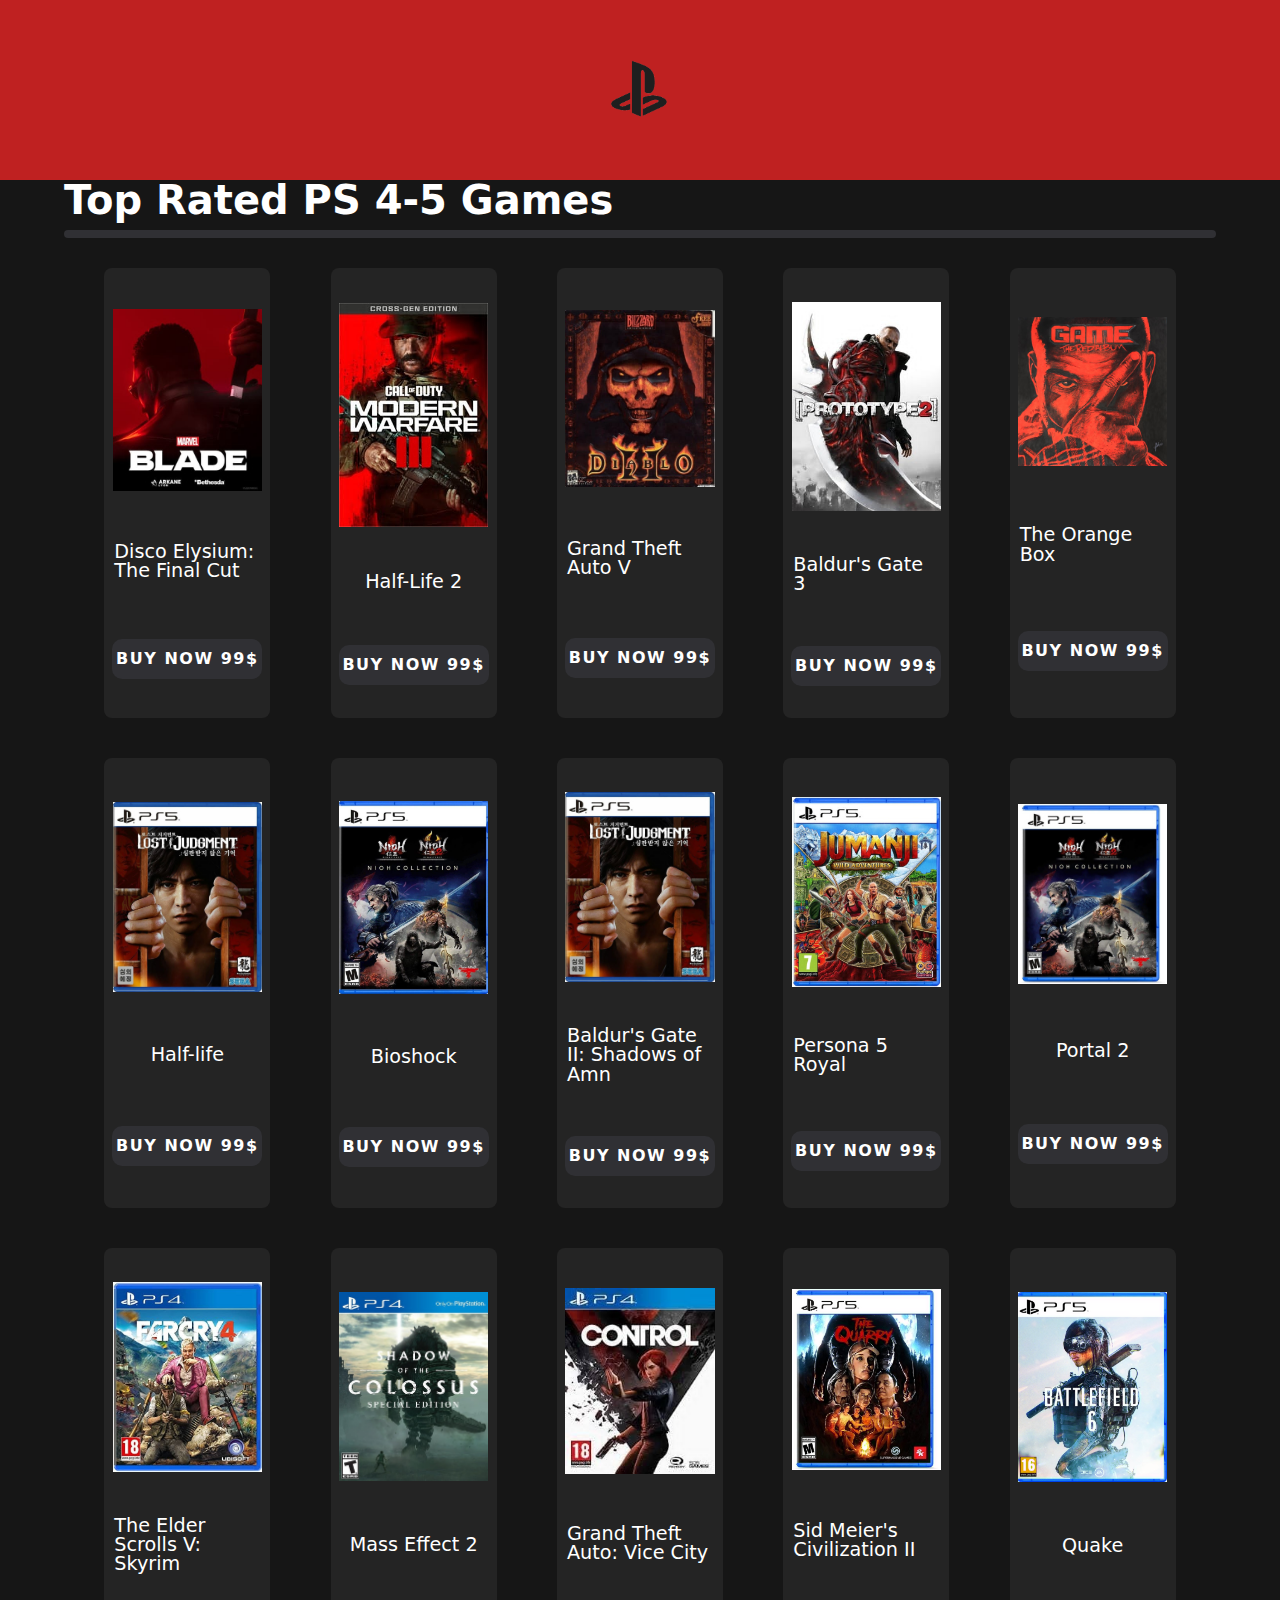
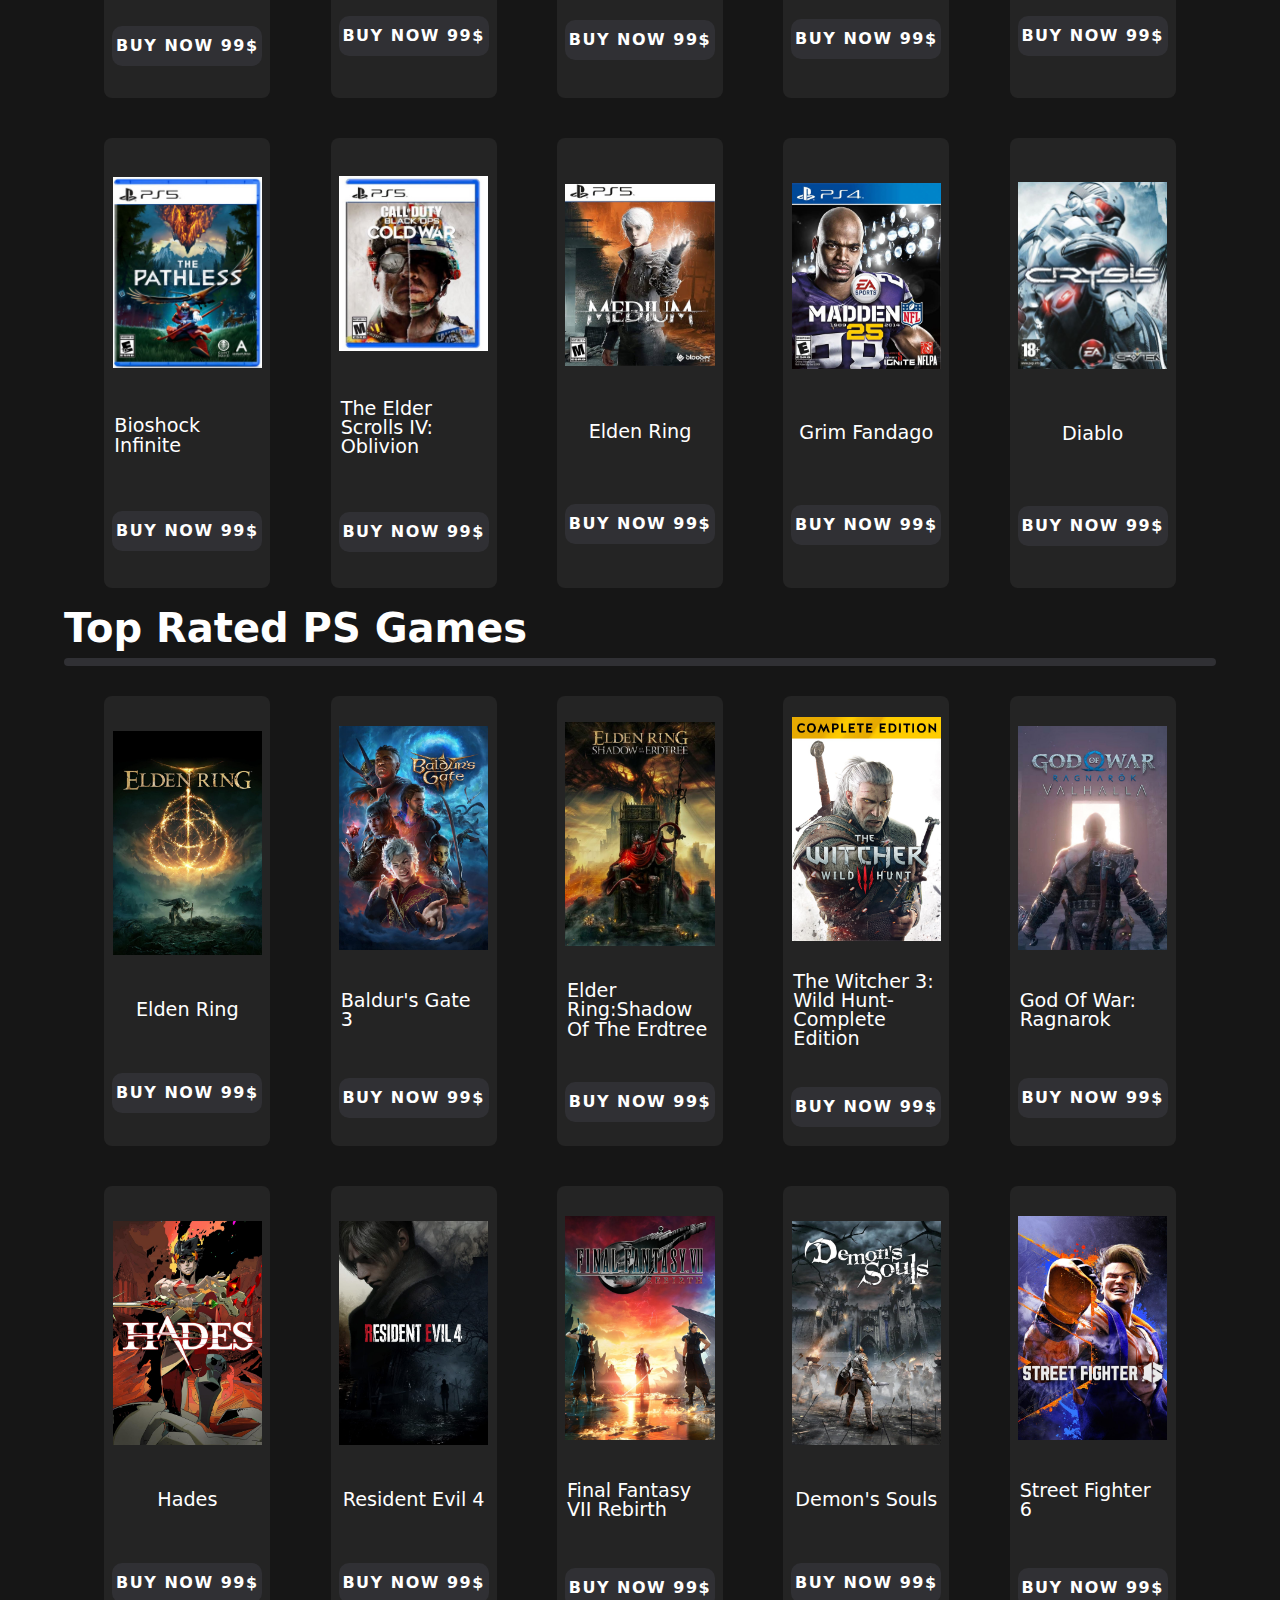
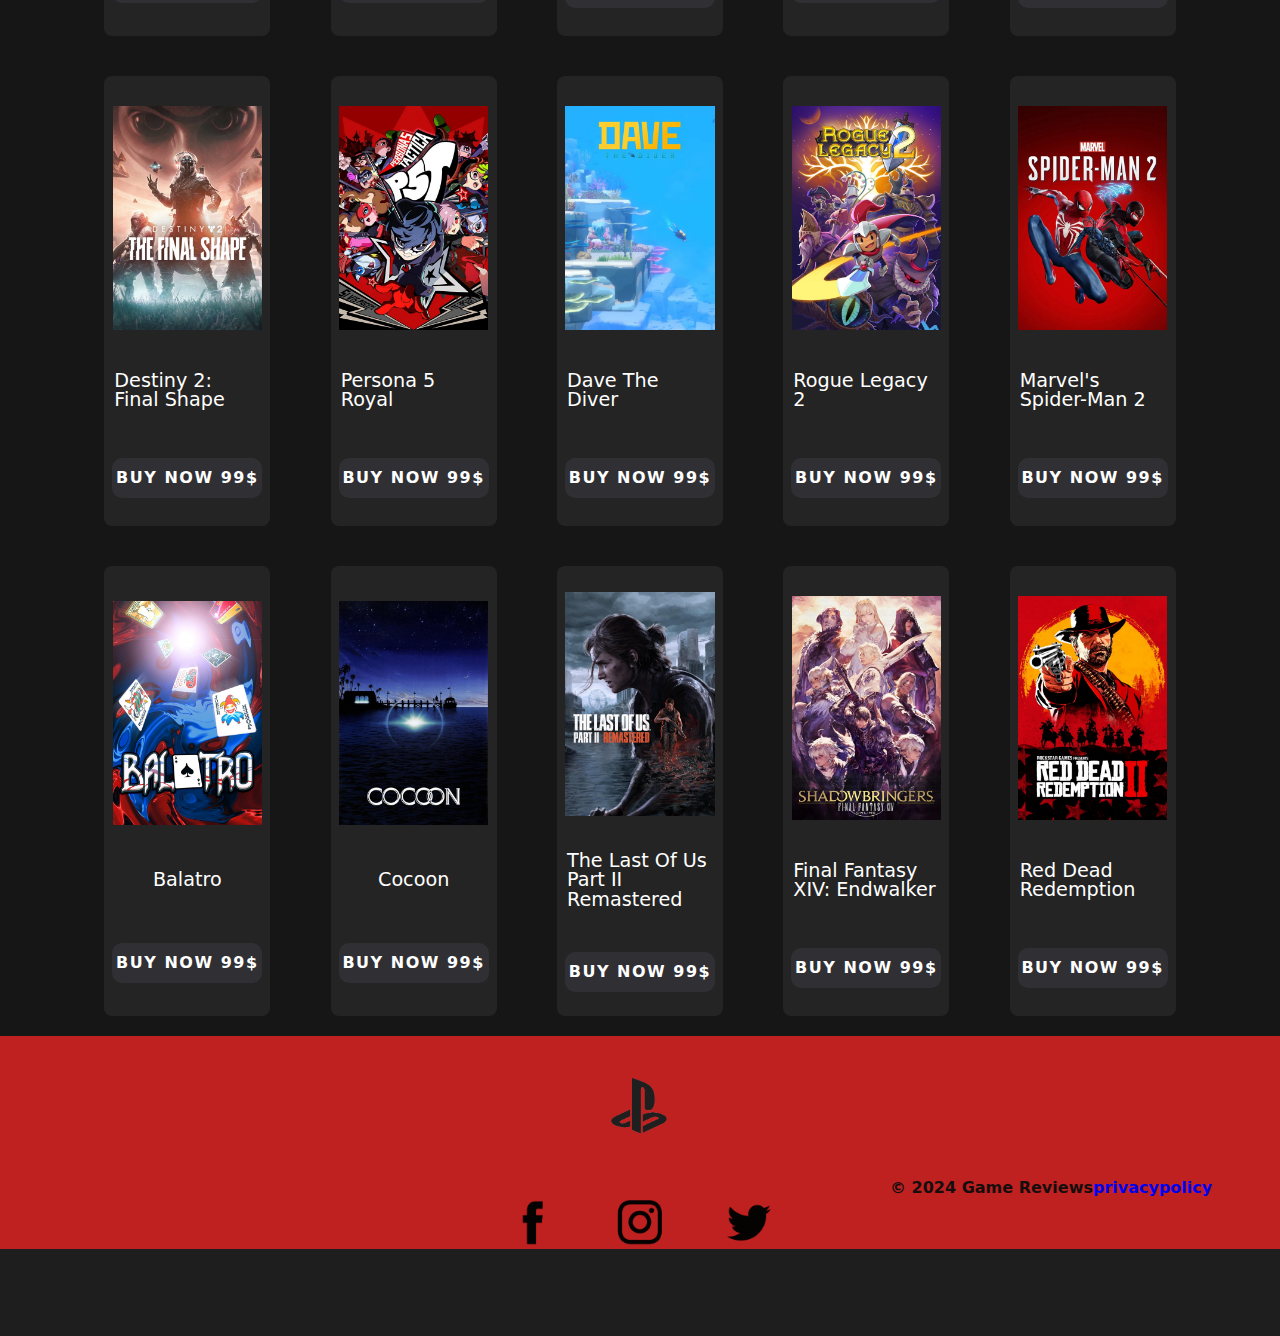
<file: gamereviw/gamereviw/games.html>
<!DOCTYPE html>
<html lang="en">
<head>
    <meta charset="UTF-8">
    <meta name="viewport" content="width=device-width, initial-scale=1.0">
    <title>game review Reviews / Games</title>
    <link rel="icon" href="Logo images/logo.png">
    <link rel="stylesheet" href="CSS/games.css">
    <link rel="stylesheet" href="CSS/footer.css">
    <link rel="stylesheet" href="CSS/reset.css">
</head>
<body>
    <div id="main-logo-div">
        <a href="index.html">
            <img src="./Icons/playstation-gaming-logo.png" alt="main logo" id="main-logo">
        </a>
    </div>
    <main>
        <div id="Top-Rated-PC-Games">
            <header>
                <h1>
                    Top Rated PS 4-5 Games 
                </h1>
                <div id="line">
                    
                </div>
            </header>
            <div id="Top-Rated-PC">
                <div class="item">
                    <img src="banners/111.jpg" alt="img-1">
                    <h3>
                        Disco Elysium: The Final Cut
                    </h3>
                    <div class="view-more">
                        <b>
                            BUY NOW 99$
                        </b>
                    </div>
                </div>

                <div class="item">
                    <img src="banners/222.jpg" alt="img-2">
                    <h3>
                        Half-Life 2
                    </h3>
                    <div class="view-more">
                        <b>
                            BUY NOW 99$
                        </b>
                    </div>
                </div>

                <div class="item">
                    <img src="banners/333.jpg" alt="img-3">
                    <h3>
                        Grand Theft Auto V
                    </h3>
                    <div class="view-more">
                        <b>
                            BUY NOW 99$
                        </b>
                    </div>
                </div>

                <div class="item">
                    <img src="banners/444.jpg" alt="img-4">
                    <h3>
                        Baldur's Gate 3
                    </h3>
                    <div class="view-more">
                        <b>
                            BUY NOW 99$
                        </b>
                    </div>
                </div>
                <div class="item">
                    <img src="banners/555.jpg" alt="img-5">
                    <h3>
                        The Orange Box
                    </h3>
                    <div class="view-more">
                        <b>
                            BUY NOW 99$
                        </b>
                    </div>
                </div>
                <div class="item">
                    <img src="banners/666.jpg" alt="img-6">
                    <h3>
                        Half-life
                    </h3>
                    <div class="view-more">
                        <b>
                            BUY NOW 99$
                        </b>
                    </div>
                </div>
                <div class="item">
                    <img src="banners/777.jpg" alt="img-7">
                    <h3>
                        Bioshock
                    </h3>
                    <div class="view-more">
                        <b>
                            BUY NOW 99$
                        </b>
                    </div>
                </div>
                <div class="item">
                    <img src="banners/888.jpg" alt="img-8">
                    <h3>
                        Baldur's Gate II: Shadows of Amn
                    </h3>
                    <div class="view-more">
                        <b>
                            BUY NOW 99$
                        </b>
                    </div>
                </div>
                <div class="item">
                    <img src="banners/999.jpg" alt="img-9">
                    <h3>
                        Persona 5 Royal
                    </h3>
                    <div class="view-more">
                        <b>
                            BUY NOW 99$
                        </b>
                    </div>
                </div>
                <div class="item">
                    <img src="banners/1000.jpg" alt="img-10">
                    <h3>
                        Portal 2
                    </h3>
                    <div class="view-more">
                        <b>
                            BUY NOW 99$
                        </b>
                    </div>
                </div>
                <div class="item">
                    <img src="banners/1111.jpg" alt="img-11">
                    <h3>
                        The Elder Scrolls V: Skyrim
                    </h3>
                    <div class="view-more">
                        <b>
                            BUY NOW 99$
                        </b>
                    </div>
                </div>
                <div class="item">
                    <img src="banners/1222.jpg" alt="img-12">
                    <h3>
                        Mass Effect 2
                    </h3>
                    <div class="view-more">
                        <b>
                            BUY NOW 99$
                        </b>
                    </div>
                </div>
                <div class="item">
                    <img src="banners/1333.jpg" alt="img-13">
                    <h3>
                        Grand Theft Auto: Vice City
                    </h3>
                    <div class="view-more">
                        <b>
                            BUY NOW 99$
                        </b>
                    </div>
                </div>
                <div class="item">
                    <img src="banners/1444.jpg" alt="img-14">
                    <h3>
                        Sid Meier's Civilization II
                    </h3>
                    <div class="view-more">
                        <b>
                            BUY NOW 99$
                        </b>
                    </div>
                </div>
                <div class="item">
                    <img src="banners/1555.jpg" alt="img-15">
                    <h3>
                        Quake
                    </h3>
                    <div class="view-more">
                        <b>
                            BUY NOW 99$
                        </b>
                    </div>
                </div>
                <div class="item">
                    <img src="banners/1666.jpg" alt="img-16">
                    <h3>
                        Bioshock Infinite
                    </h3>
                    <div class="view-more">
                        <b>
                            BUY NOW 99$
                        </b>
                    </div>
                </div>
                <div class="item">
                    <img src="banners/1777.jpg" alt="img-17">
                    <h3>
                        The Elder Scrolls IV: Oblivion
                    </h3>
                    <div class="view-more">
                        <b>
                            BUY NOW 99$
                        </b>
                    </div>
                </div>
                <div class="item">
                    <img src="banners/1888.jpg" alt="img-18">
                    <h3>
                        Elden Ring
                    </h3>
                    <div class="view-more">
                        <b>
                            BUY NOW 99$
                        </b>
                    </div>
                </div>
                <div class="item">
                    <img src="banners/1999.jpg" alt="img-19">
                    <h3>
                        Grim Fandago
                    </h3>
                    <div class="view-more">
                        <b>
                            BUY NOW 99$
                        </b>
                    </div>
                </div>
                <div class="item">
                    <img src="banners/2000.jpg" alt="img-20">
                    <h3>
                        Diablo
                    </h3>
                    <div class="view-more">
                        <b>
                            BUY NOW 99$
                        </b>
                    </div>
                </div>
            </div>
        </div>
        <div id="Top-Rated-PC-Games">
            <header>
                <h1>
                    Top Rated PS Games
                </h1>
                <div id="line">
                    
                </div>
            </header>
            <div id="Top-Rated-PC">
                <div class="item">
                    <img src="Game Posters/Top Rated PS Games/img-1.jpg" alt="img-1">
                    <h3>
                        Elden Ring
                    </h3>
                    <div class="view-more">
                        <b>
                            BUY NOW 99$
                        </b>
                    </div>
                </div>

                <div class="item">
                    <img src="Game Posters/Top Rated PS Games/img-2.jpg" alt="img-2">
                    <h3>
                        Baldur's Gate 3
                    </h3>
                    <div class="view-more">
                        <b>
                            BUY NOW 99$
                        </b>
                    </div>
                </div>

                <div class="item">
                    <img src="Game Posters/Top Rated PS Games/img-3.jpg" alt="img-3">
                    <h3>
                        Elder Ring:Shadow Of The Erdtree
                    </h3>
                    <div class="view-more">
                        <b>
                            BUY NOW 99$
                        </b>
                    </div>
                </div>

                <div class="item">
                    <img src="Game Posters/Top Rated PS Games/img-4.jpg" alt="img-4">
                    <h3>
                        The Witcher 3: Wild Hunt-Complete Edition
                    </h3>
                    <div class="view-more">
                        <b>
                            BUY NOW 99$
                        </b>
                    </div>
                </div>
                <div class="item">
                    <img src="Game Posters/Top Rated PS Games/img-5.jpg" alt="img-5">
                    <h3>
                        God Of War: Ragnarok
                    </h3>
                    <div class="view-more">
                        <b>
                            BUY NOW 99$
                        </b>
                    </div>
                </div>
                <div class="item">
                    <img src="Game Posters/Top Rated PS Games/img-6.jpg" alt="img-6">
                    <h3>
                        Hades
                    </h3>
                    <div class="view-more">
                        <b>
                            BUY NOW 99$
                        </b>
                    </div>
                </div>
                <div class="item">
                    <img src="Game Posters/Top Rated PS Games/img-7.jpg" alt="img-7">
                    <h3>
                        Resident Evil 4
                    </h3>
                    <div class="view-more">
                        <b>
                            BUY NOW 99$
                        </b>
                    </div>
                </div>
                <div class="item">
                    <img src="Game Posters/Top Rated PS Games/img-8.jpg" alt="img-8">
                    <h3>
                        Final Fantasy VII Rebirth
                    </h3>
                    <div class="view-more">
                        <b>
                            BUY NOW 99$
                        </b>
                    </div>
                </div>
                <div class="item">
                    <img src="Game Posters/Top Rated PS Games/img-9.jpg" alt="img-9">
                    <h3>
                        Demon's Souls
                    </h3>
                    <div class="view-more">
                        <b>
                            BUY NOW 99$
                        </b>
                    </div>
                </div>
                <div class="item">
                    <img src="Game Posters/Top Rated PS Games/img-10.jpg" alt="img-10">
                    <h3>
                        Street Fighter 6
                    </h3>
                    <div class="view-more">
                        <b>
                            BUY NOW 99$
                        </b>
                    </div>
                </div>
                <div class="item">
                    <img src="Game Posters/Top Rated PS Games/img-11.jpg" alt="img-11">
                    <h3>
                        Destiny 2: Final Shape
                    </h3>
                    <div class="view-more">
                        <b>
                            BUY NOW 99$
                        </b>
                    </div>
                </div>
                <div class="item">
                    <img src="Game Posters/Top Rated PS Games/img-12.jpg" alt="img-12">
                    <h3>
                        Persona 5 Royal
                    </h3>
                    <div class="view-more">
                        <b>
                            BUY NOW 99$
                        </b>
                    </div>
                </div>
                <div class="item">
                    <img src="Game Posters/Top Rated PS Games/img-13.jpg" alt="img-13">
                    <h3>
                        Dave The Diver
                    </h3>
                    <div class="view-more">
                        <b>
                            BUY NOW 99$
                        </b>
                    </div>
                </div>
                <div class="item">
                    <img src="Game Posters/Top Rated PS Games/img-14.jpg" alt="img-14">
                    <h3>
                        Rogue Legacy 2
                    </h3>
                    <div class="view-more">
                        <b>
                            BUY NOW 99$
                        </b>
                    </div>
                </div>
                <div class="item">
                    <img src="Game Posters/Top Rated PS Games/img-15.jpg" alt="img-15">
                    <h3>
                        Marvel's Spider-Man 2
                    </h3>
                    <div class="view-more">
                        <b>
                            BUY NOW 99$
                        </b>
                    </div>
                </div>
                <div class="item">
                    <img src="Game Posters/Top Rated PS Games/img-16.jpg" alt="img-16">
                    <h3>
                        Balatro
                    </h3>
                    <div class="view-more">
                        <b>
                            BUY NOW 99$
                        </b>
                    </div>
                </div>
                <div class="item">
                    <img src="Game Posters/Top Rated PS Games/img-17.jpg" alt="img-17">
                    <h3>
                        Cocoon
                    </h3>
                    <div class="view-more">
                        <b>
                            BUY NOW 99$
                        </b>
                    </div>
                </div>
                <div class="item">
                    <img src="Game Posters/Top Rated PS Games/img-18.jpg" alt="img-18">
                    <h3>
                        The Last Of Us Part II Remastered
                    </h3>
                    <div class="view-more">
                        <b>
                            BUY NOW 99$
                        </b>
                    </div>
                </div>
                <div class="item">
                    <img src="Game Posters/Top Rated PS Games/img-19.jpg" alt="img-19">
                    <h3>
                        Final Fantasy XIV: Endwalker
                    </h3>
                    <div class="view-more">
                        <b>
                            BUY NOW 99$
                        </b>
                    </div>
                </div>
                <div class="item">
                    <img src="Game Posters/Top Rated PS Games/img-20.jpg" alt="img-20">
                    <h3>
                        Red Dead Redemption
                    </h3>
                    <div class="view-more">
                        <b>
                            BUY NOW 99$
                        </b>
                    </div>
                </div>
            </div>
        </div>
    </main>
    <footer class="chupo">
        <div id="logo">
            <img src="Icons/playstation-gaming-logo.png" alt="">
        </div>
        <div id="footer-wrapper">
            <div class="footer-div">
                <div id="links">
                    <a href="https://www.facebook.com/zuka.nozadze.9699?locale=ka_GE">
                        <img class="footer-imgs" src="Icons/104498_facebook_icon.png" alt="facebook">
                    </a>
                    <a href="https://www.instagram.com/_nnoza_/">
                        <img class="footer-imgs" src="Icons/1161953_instagram_icon.png" alt="instagram">
                    </a>
                    <a href="">
                        <img class="footer-imgs" src="Icons/104501_twitter_bird_icon.png" alt="twitter">
                    </a>
                </div>
            </div>
        </div>
        <h2 style="color: rgb(22, 13, 13);">
            © 2024 Game Reviews  <a href="privacy.html">privacypolicy</a>
        </h2>
    </footer>

</body>
</html>
</file>
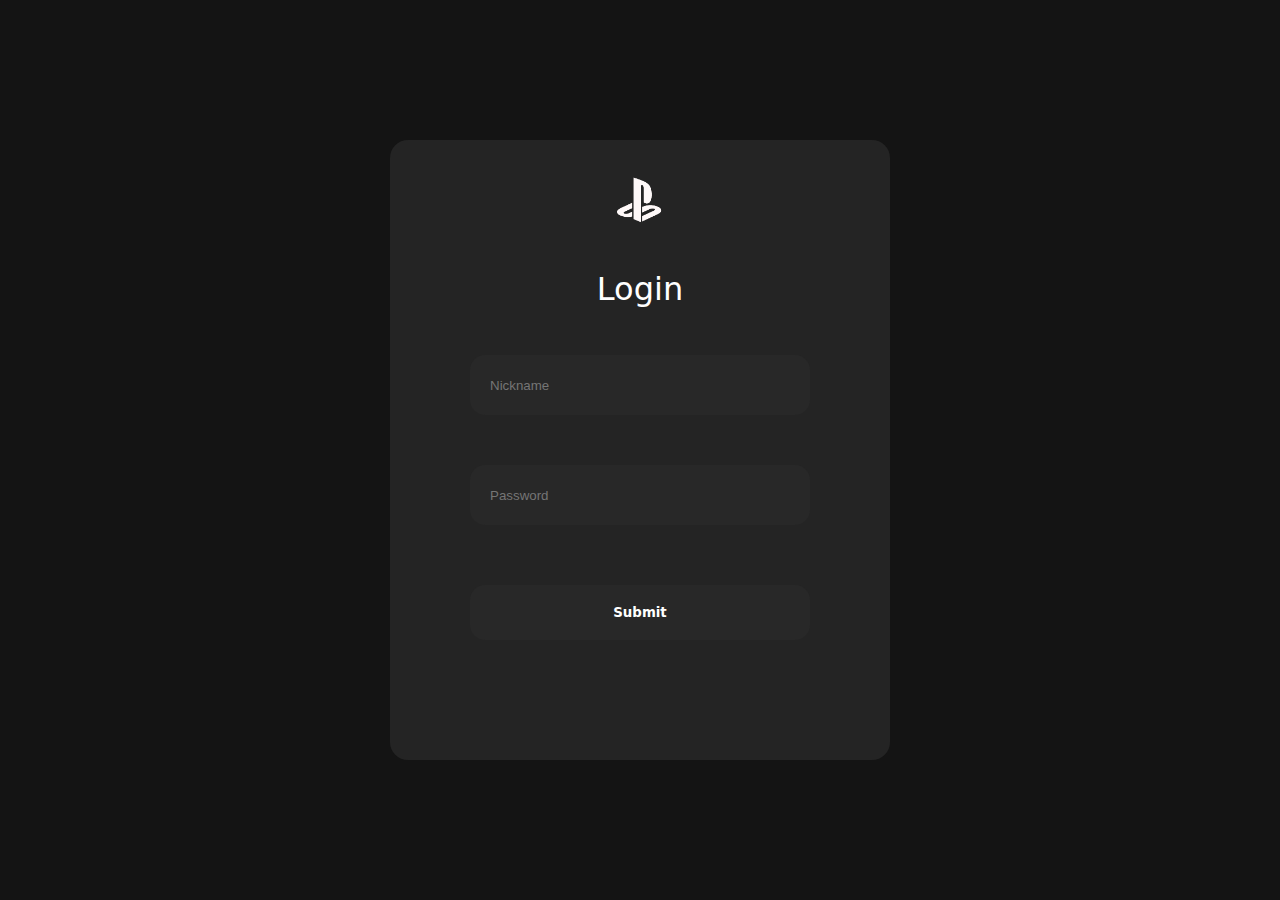
<file: gamereviw/gamereviw/Log-in.html>
<!DOCTYPE html>
<html lang="en">
<head>
    <meta charset="UTF-8">
    <meta name="viewport" content="width=device-width, initial-scale=1.0">
    <title>game review Reviews / Log-in</title>
    <link rel="icon" href="Logo images/logo.png">
    <link rel="stylesheet" href="CSS/registration.css">
    <link rel="stylesheet" href="CSS/reset.css">
</head>
<body>
    <div id="wrapper_2">
        <a href="index.html">
            <img src="Logo images/logo.png">
        </a>
        <h1>
            <b>
                Login
            </b>
        </h1>
        <form action="your_form_processing_url" method="post">
            <input type="text" placeholder="Nickname" id="fimput">
            <input type="password" placeholder="Password" id="2">
        </form>
        <button id="submitBtn">
            <b>
                Submit
            </b>
        </button>
    </div>
</body>
</html>
</file>
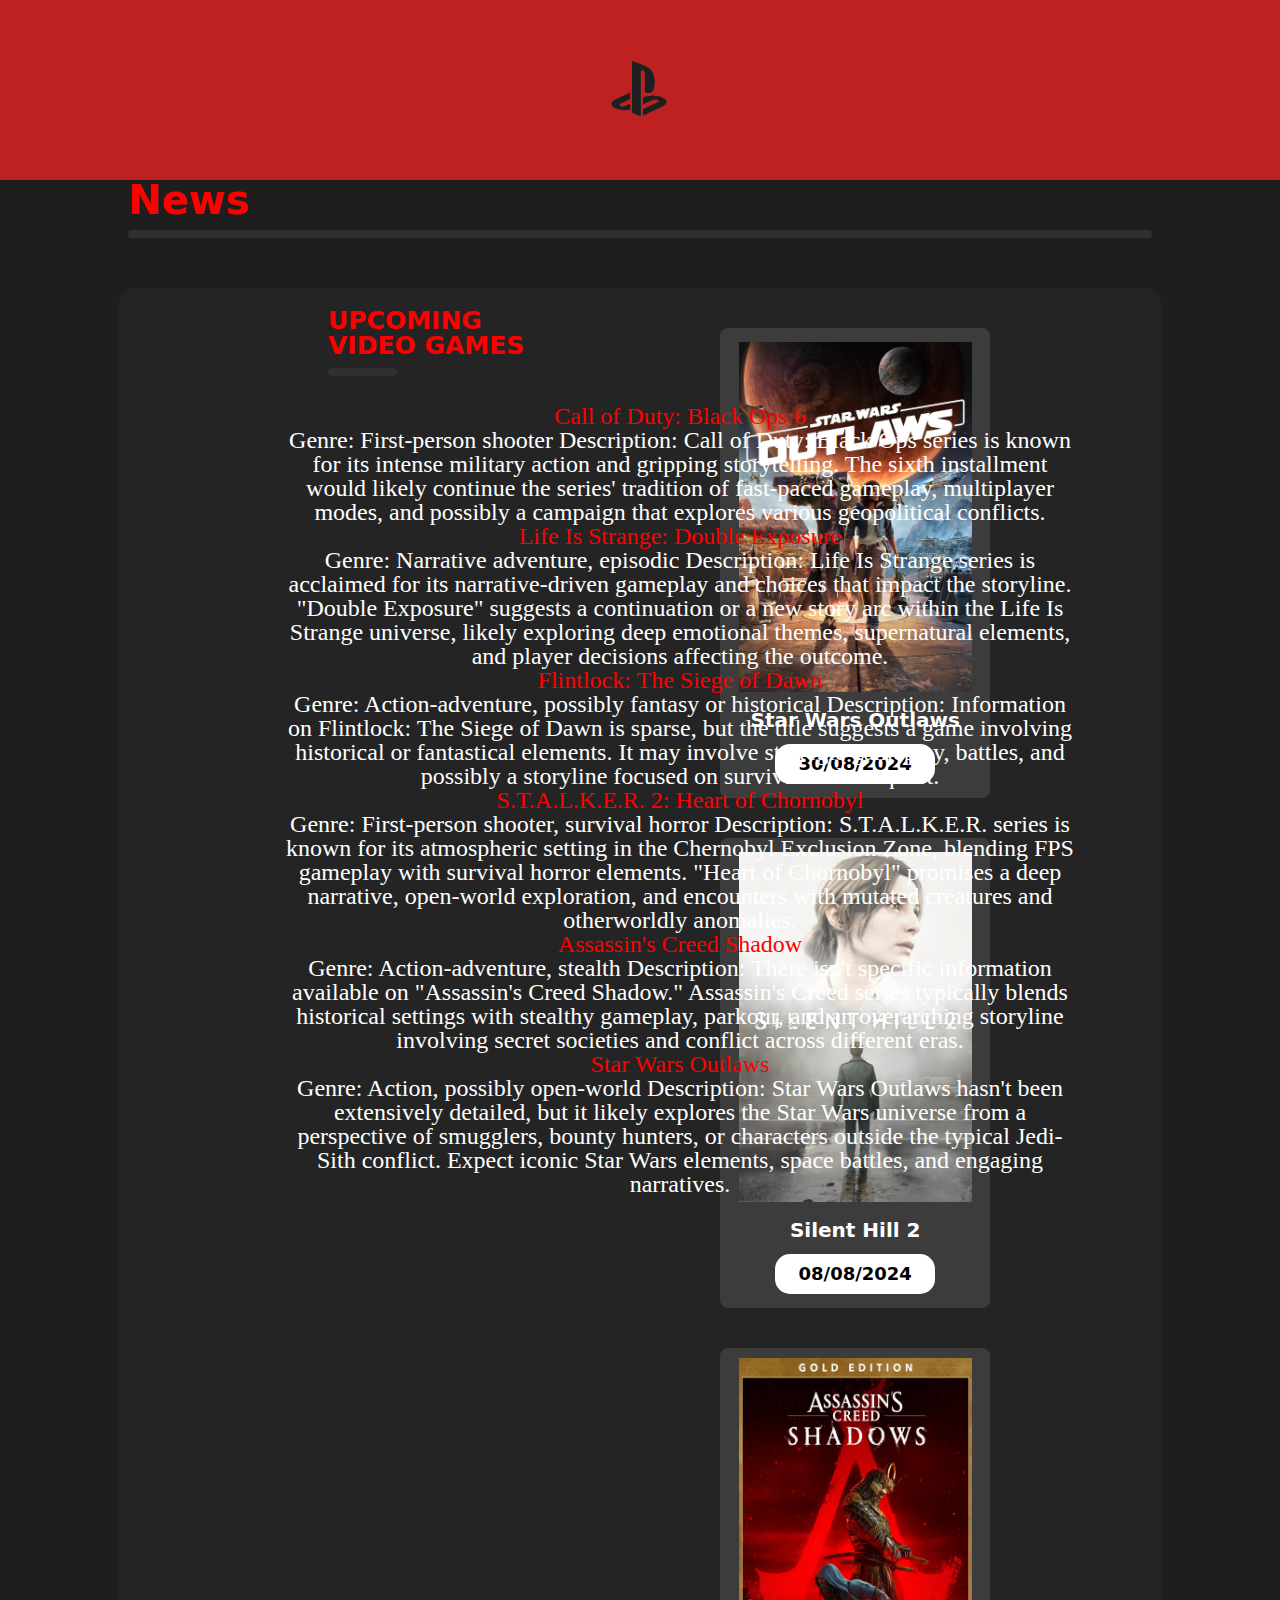
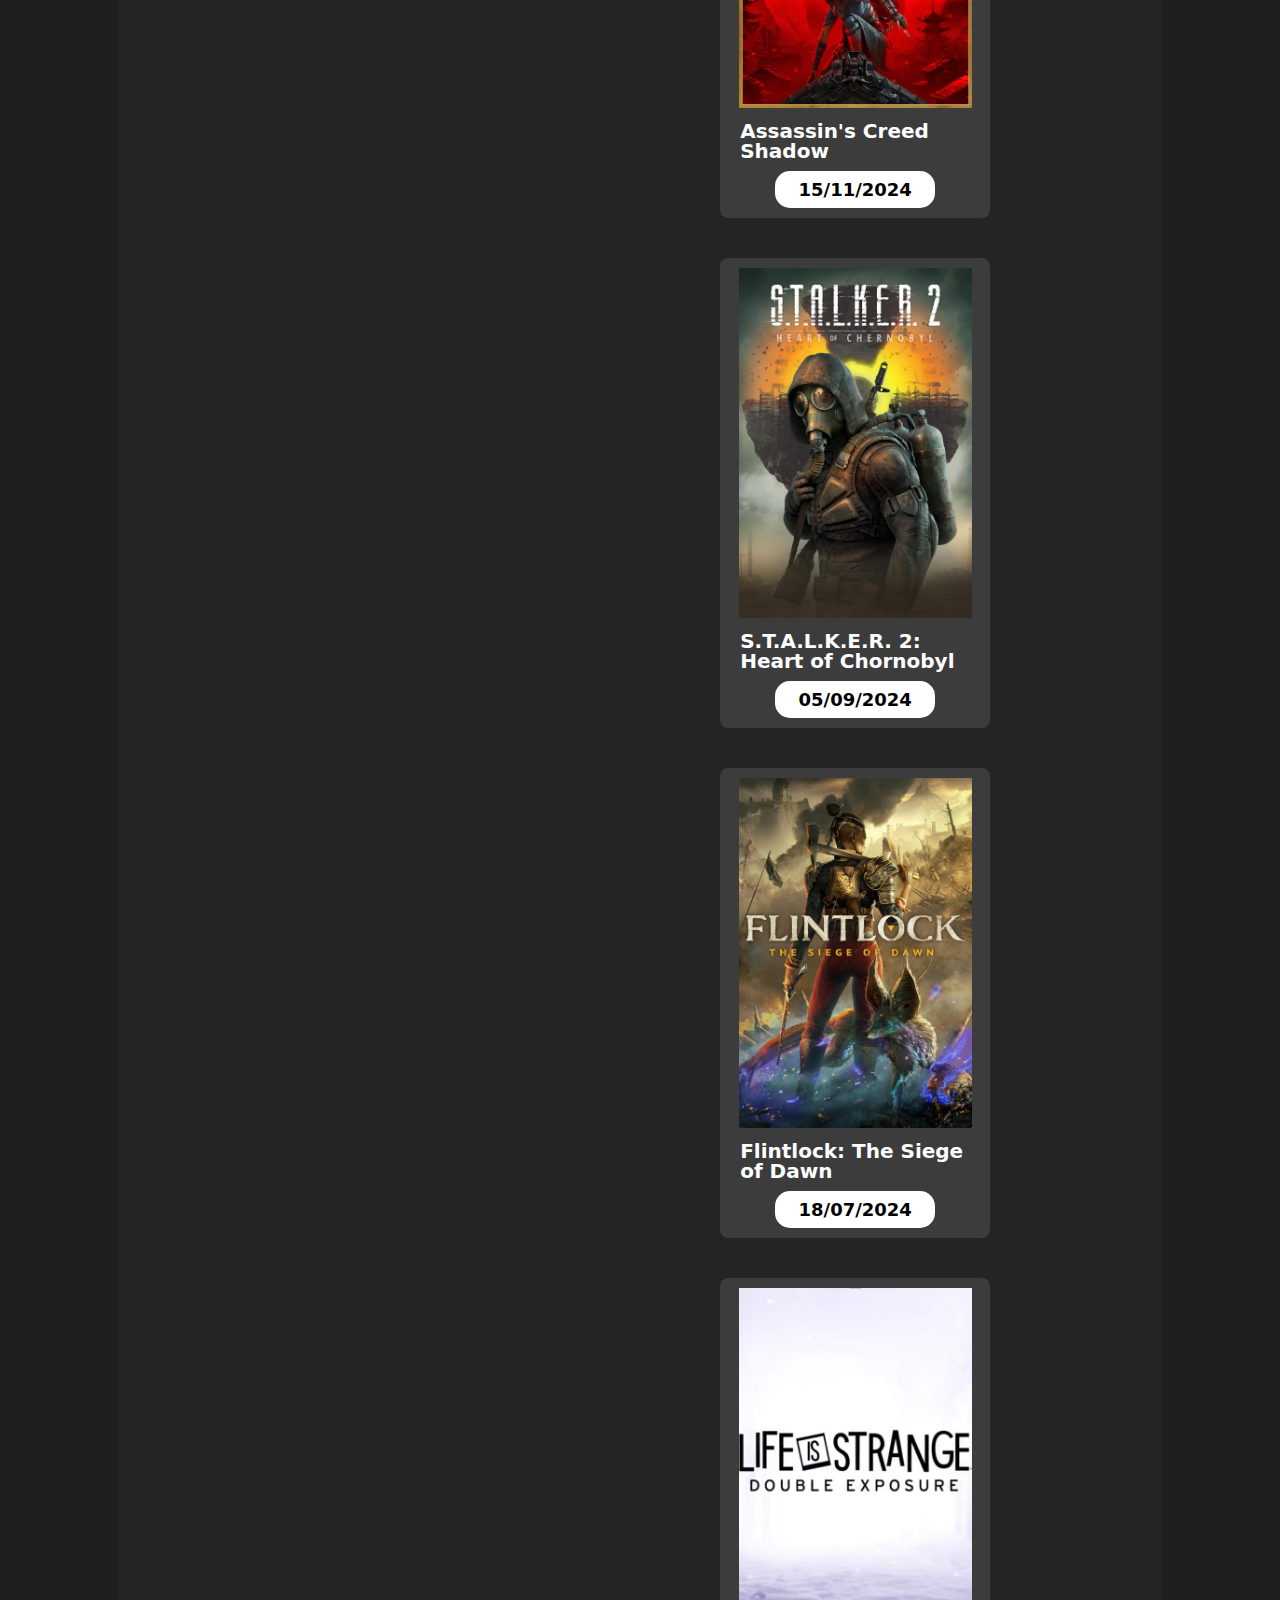
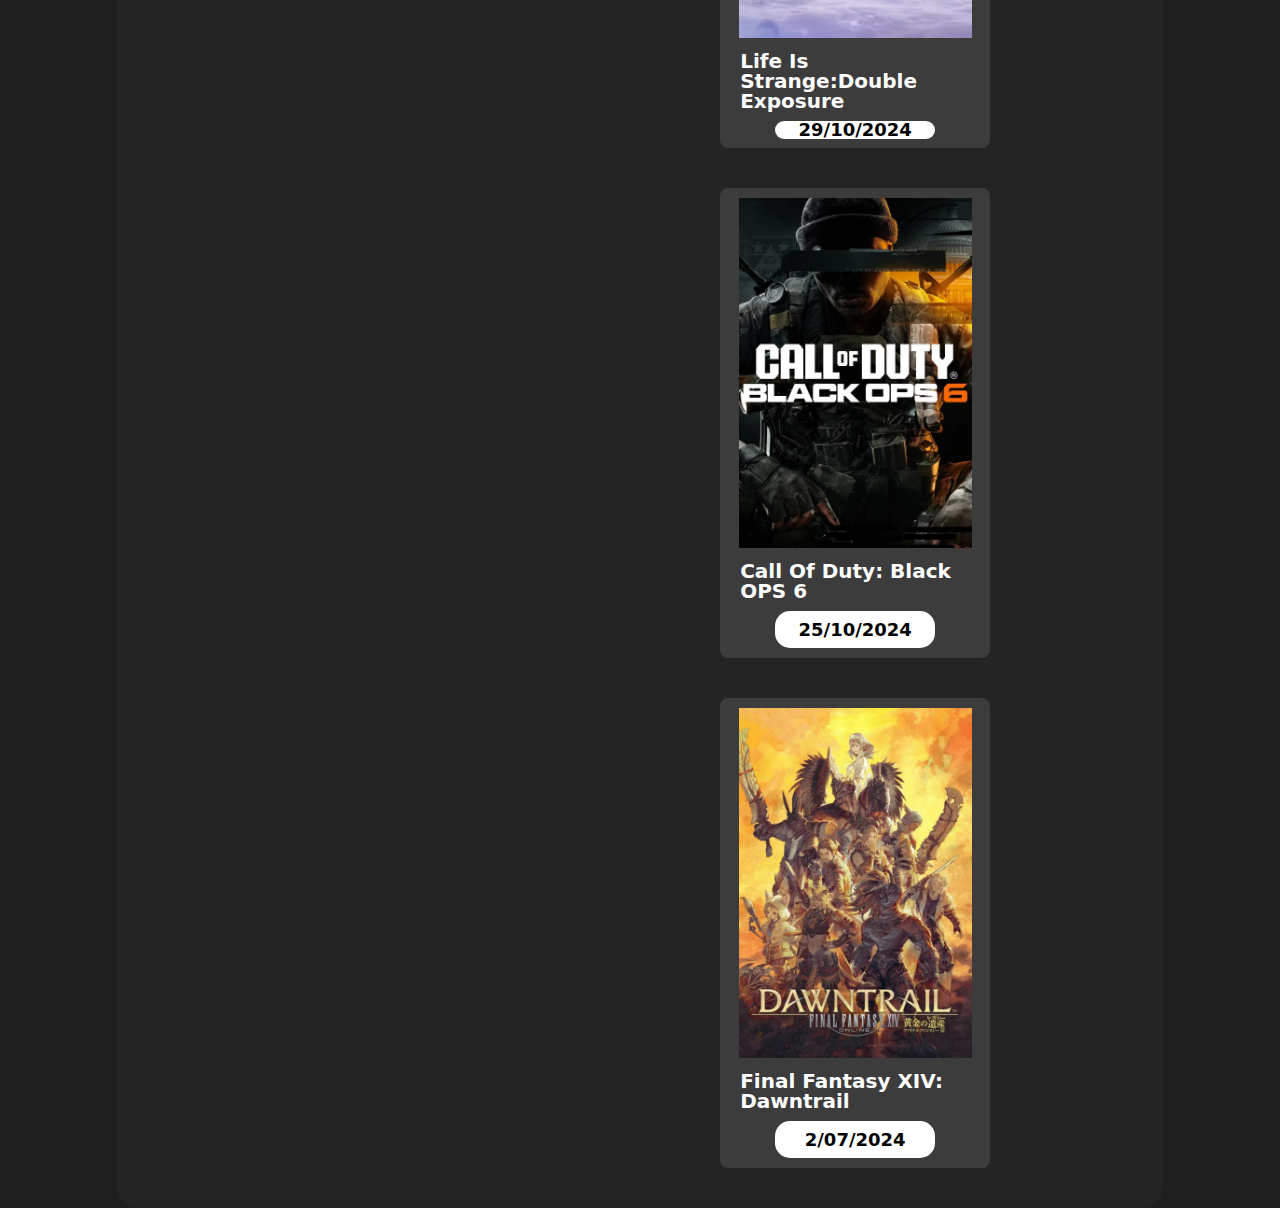
<file: gamereviw/gamereviw/news.html>
<!DOCTYPE html>
<html lang="en">
<head>
    <meta charset="UTF-8">
    <meta name="viewport" content="width=device-width, initial-scale=1.0">
    <title>game review Reviews / News</title>
    <link rel="icon" href="Icons/playstation-gaming-logo.png">
    <link rel="stylesheet" href="CSS/news.css">
    <link rel="stylesheet" href="CSS/reset.css">
</head>
<body>
    <header>
        <a href="index.html">
            <img src="./Icons/playstation-gaming-logo.png" alt="logo">
        </a>
    </header>
    <div id="news-header">
        <h1>
            News
        </h1>
        <div id="line">

        </div>
    </div>
    <div id="upcoming-games-wrapper">
        <div id="news-header-2">
            <h1>
                UPCOMING VIDEO GAMES
            </h1>
            <div id="line">
    
            </div>
        </div>
        <div id="upcoming-items-wrapper">
            <div class="upcoming-games-item">
                <div class="img-wrapper">
                    <img src="Game Posters/UpComingGames/img-2.jpg" alt="img-1">
                </div>
                <h1>
                    Star Wars Outlaws
                </h1>
                <div class="release-date">
                    <div class="date">
                        <h2>
                            30/08/2024
                        </h2>
                    </div>
                </div>
            </div>
            <div class="upcoming-games-item">
                <div class="img-wrapper">
                    <img src="Game Posters/UpComingGames/img-3.jpg" alt="img-1">
                </div>
                <h1>
                    Silent Hill 2
                </h1>
                <div class="release-date">
                    <div class="date">
                        <h2>
                            08/08/2024
                        </h2>
                    </div>
                </div>
            </div>
            <div class="upcoming-games-item">
                <div class="img-wrapper">
                    <img src="Game Posters/UpComingGames/img-4.jpg" alt="img-1">
                </div>
                <h1>
                    Assassin's Creed Shadow
                </h1>
                <div class="release-date">
                    <div class="date">
                        <h2>
                            15/11/2024
                        </h2>
                    </div>
                </div>
            </div>
            <div class="upcoming-games-item">
                <div class="img-wrapper">
                    <img src="Game Posters/UpComingGames/img-5.jpg" alt="img-1">
                </div>
                <h1>
                    S.T.A.L.K.E.R. 2: Heart of Chornobyl
                </h1>
                <div class="release-date">
                    <div class="date">
                        <h2>
                            05/09/2024
                        </h2>
                    </div>
                </div>
            </div>
            <div class="upcoming-games-item">
                <div class="img-wrapper">
                    <img src="Game Posters/UpComingGames/img-6.jpg" alt="img-1">
                </div>
                <h1>
                    Flintlock: The Siege of Dawn
                </h1>
                <div class="release-date">
                    <div class="date">
                        <h2>
                            18/07/2024
                        </h2>
                    </div>
                </div>
            </div>
            <div class="upcoming-games-item">
                <div class="img-wrapper">
                    <img src="Game Posters/UpComingGames/img-7.jpg" alt="img-1">
                </div>
                <h1>
                    Life Is Strange:Double Exposure
                </h1>
                <div class="release-date">
                    <div class="date">
                        <h2>
                            29/10/2024
                        </h2>
                    </div>
                </div>
            </div>
            <div class="upcoming-games-item">
                <div class="img-wrapper">
                    <img src="Game Posters/UpComingGames/img-8.jpg" alt="img-1">
                </div>
                <h1>
                    Call Of Duty: Black OPS 6
                </h1>
                <div class="release-date">
                    <div class="date">
                        <h2>
                            25/10/2024
                        </h2>
                    </div>
                </div>
            </div>
            <div class="upcoming-games-item">
                <div class="img-wrapper">
                    <img src="Game Posters/UpComingGames/img-1.jpg" alt="img-1">
                </div>
                <h1>
                    Final Fantasy XIV: Dawntrail
                </h1>
                <div class="release-date">
                    <div class="date">
                        <h2>
                            2/07/2024
                        </h2>
                    </div>
                </div>
            </div>
        </div>
        
    </div>
    <div class="info">
        <br>
            <b> 
                   Call of Duty: Black Ops 6
            </b>
        <br>
Genre: First-person shooter
Description: Call of Duty: Black Ops series is known for its intense military action and gripping storytelling. The sixth installment would likely continue the series' tradition of fast-paced gameplay, multiplayer modes, and possibly a campaign that explores various geopolitical conflicts.
        <br>
            <b> 
                    Life Is Strange: Double Exposure

            </b>
        <br>
Genre: Narrative adventure, episodic
Description: Life Is Strange series is acclaimed for its narrative-driven gameplay and choices that impact the storyline. "Double Exposure" suggests a continuation or a new story arc within the Life Is Strange universe, likely exploring deep emotional themes, supernatural elements, and player decisions affecting the outcome.
        <br>
             <b> 
                    Flintlock: The Siege of Dawn
            </b>
        <br>
Genre: Action-adventure, possibly fantasy or historical
Description: Information on Flintlock: The Siege of Dawn is sparse, but the title suggests a game involving historical or fantastical elements. It may involve strategic gameplay, battles, and possibly a storyline focused on survival and conquest.
        <br>
             <b> 
                S.T.A.L.K.E.R. 2: Heart of Chornobyl

             </b>
        <br>
Genre: First-person shooter, survival horror
Description: S.T.A.L.K.E.R. series is known for its atmospheric setting in the Chernobyl Exclusion Zone, blending FPS gameplay with survival horror elements. "Heart of Chornobyl" promises a deep narrative, open-world exploration, and encounters with mutated creatures and otherworldly anomalies.
        <br>
            <b> 
                Assassin's Creed Shadow

            </b>
        <br>
Genre: Action-adventure, stealth
Description: There isn't specific information available on "Assassin's Creed Shadow." Assassin's Creed series typically blends historical settings with stealthy gameplay, parkour, and an overarching storyline involving secret societies and conflict across different eras.
        <br>
            <b> 
                     Star Wars Outlaws

             </b>
        <br>
Genre: Action, possibly open-world
Description: Star Wars Outlaws hasn't been extensively detailed, but it likely explores the Star Wars universe from a perspective of smugglers, bounty hunters, or characters outside the typical Jedi-Sith conflict. Expect iconic Star Wars elements, space battles, and engaging narratives.


    </div>
    
</body>
</html>
</file>
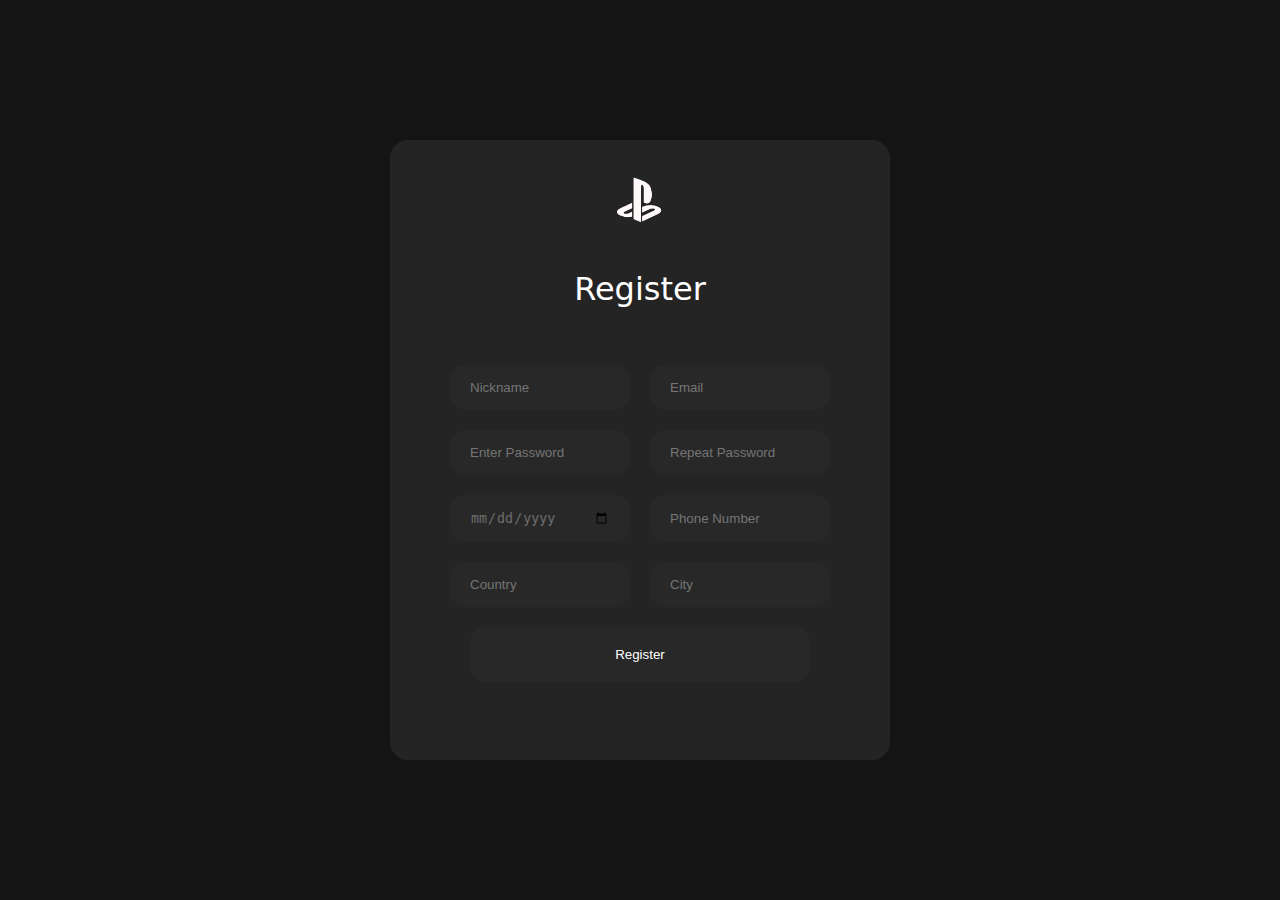
<file: gamereviw/gamereviw/registration.html>
<!DOCTYPE html>
<html lang="en">
<head>
    <meta charset="UTF-8">
    <meta name="viewport" content="width=device-width, initial-scale=1.0">
    <title>game review Reviews / Registration</title>
    <link rel="icon" href="Logo images/logo.png">
    <link rel="stylesheet" href="CSS/registration.css">
    <link rel="stylesheet" href="CSS/reset.css">
</head>
<body>
    <div id="wrapper">
        <a href="index.html">
            <img src="Logo images/logo.png" alt="game review Reviews Logo">
        </a>
        <h1>
            <b>
                Register
            </b>
        </h1>
        <form action="your_form_processing_url" method="post">
            <div class="ns">
                <input type="text" name="nickname" placeholder="Nickname" required>
                <input type="email" name="email" placeholder="Email" required>
            </div>
            <div class="ns">
                <div id="pass-div-1">
                    <input type="password" name="password" placeholder="Enter Password" required id="password">
                    <h2 id="h2-password">
                        
                    </h2>
                </div>
                <div id="pass-div-2">
                    <input type="password" name="confirm_password" placeholder="Repeat Password" required id="confirm-password">
                    <h2 id="confirm-h2">
                        Password <span id="bool"></span>
                    </h2>
                </div>
            </div>
            <div class="ns">
                <input type="date" id="date" name="birthdate" required>
                <input type="tel" name="phone" placeholder="Phone Number" required>
            </div>
            <div class="ns">
                <input type="text" name="country" placeholder="Country" required>
                <input type="text" name="city" placeholder="City" required>
            </div>
            <button id="submitBtn" type="submit" onclick="ConfirmPassword()">Register</button>
        </form>
    </div>
    <script src="JavaScript/script.js"></script>
</body>
</html>
</file>
<file: gamereviw/gamereviw/CSS/games.css>
body {
  background-color: rgb(22, 22, 22);
}
body #main-logo-div {
  display: flex;
  justify-content: center;
  height: 180px;
  align-items: center;
  background-color: rgb(191, 33, 33);

}
body #main-logo-div #main-logo {
  height: 100px;
  width: 100px;
}
body main #Top-Rated-PC-Games header {
  width: 90%;
  margin: auto;
}
body main #Top-Rated-PC-Games header h1 {
  color: white;
  font-weight: bold;
  font-family: system-ui, -apple-system, BlinkMacSystemFont, "Segoe UI", Roboto, Oxygen, Ubuntu, Cantarell, "Open Sans", "Helvetica Neue", sans-serif;
  font-size: 40px;
}
body main #Top-Rated-PC-Games header #line {
  width: 100%;
  height: 8px;
  background-color: rgb(48, 48, 52);
  border-radius: 8px;
  margin-top: 10px;
}
body main #Top-Rated-PC-Games #Top-Rated-PC {
  margin: auto;
  margin-top: 10px;
  width: 90%;
  height: -moz-fit-content;
  height: fit-content;
  border-radius: 15px;
  display: flex;
  justify-content: space-evenly;
  flex-wrap: wrap;
}
body main #Top-Rated-PC-Games #Top-Rated-PC .item {
  display: flex;
  flex-direction: column;
  align-items: center;
  justify-content: space-evenly;
  background-color: rgb(36, 36, 36);
  border-radius: 8px;
  margin-bottom: 20px;
  width: 250px;
  flex: 0 1 calc(18% - 50px);
  height: 450px;
  margin: 20px;
}
body main #Top-Rated-PC-Games #Top-Rated-PC img {
  width: 90%;
  margin: 10px;
}
body main #Top-Rated-PC-Games #Top-Rated-PC h3 {
  color: white;
  font-size: 1.2em;
  font-weight: 500;
  margin: 10px;
  margin-bottom: 20px;
  font-family: system-ui, -apple-system, BlinkMacSystemFont, "Segoe UI", Roboto, Oxygen, Ubuntu, Cantarell, "Open Sans", "Helvetica Neue", sans-serif;
}
body main #Top-Rated-PC-Games #Top-Rated-PC .view-more {
  display: flex;
  justify-content: center;
  align-items: center;
  bottom: 0;
  background-color: rgb(48, 48, 52);
  height: 40px;
  width: 150px;
  border-radius: 10px;
  margin: 8px;
}
body main #Top-Rated-PC-Games #Top-Rated-PC .view-more b {
  font-family: system-ui, -apple-system, BlinkMacSystemFont, "Segoe UI", Roboto, Oxygen, Ubuntu, Cantarell, "Open Sans", "Helvetica Neue", sans-serif;
  color: white;
  font-weight: bold;
  letter-spacing: 1.5px;
}
body main #Top-Rated-PC-Games #Top-Rated-PC .view-more:hover {
  background-color: white;
  transition: 0.5s;
  cursor: pointer;
}
body main #Top-Rated-PC-Games #Top-Rated-PC .view-more:hover b {
  color: black;
}


@media (max-width: 580px) {
  body main #Top-Rated-PC-Games header {
    display: flex;
    justify-content: center;
    flex-direction: column;
  }
  body main #Top-Rated-PC-Games #Top-Rated-PC .item {
    flex: 0 1 calc(100% - 50px);
    height: -moz-fit-content;
    height: fit-content;
    padding: 30px;
  }
  body main #Top-Rated-PC-Games #Top-Rated-PC img {
    width: 300px;
  }
}
@media (min-width: 580px) and (max-width: 1024px) {
  body main #Top-Rated-PC-Games header {
    display: flex;
    justify-content: center;
    flex-direction: column;
  }
  body main #Top-Rated-PC-Games #Top-Rated-PC .item {
    flex: 0 1 calc(40% - 50px);
    height: -moz-fit-content;
    height: fit-content;
    padding: 30px;
  }
  body main #Top-Rated-PC-Games #Top-Rated-PC img {
    width: 100%;
    margin: 5px;
  }
}
body main .best-of-2024 .slider-scrollbar .scrollbar-track {
  background: #b60b0b;
  width: 100%;
  height: 2px;
  display: flex;
  align-items: center;
  border-radius: 4px;
  position: relative;
}
body main .best-of-2024 .slider-scrollbar:hover .scrollbar-track {
  height: 4px;
}
body main .best-of-2024 .slider-scrollbar .scrollbar-thumb {
  position: absolute;
  background: #000;
  top: 0;
  bottom: 0;
  width: 50%;
  height: 100%;
  cursor: grab;
  border-radius: inherit;
}
body main .best-of-2024 .slider-scrollbar .scrollbar-thumb:active {
  cursor: grabbing;
  height: 8px;
  top: -2px;
}
body main .best-of-2024 .slider-scrollbar .scrollbar-thumb::after {
  content: "";
  position: absolute;
  left: 0;
  right: 0;
  top: -10px;
  bottom: -10px;
}
body footer {
  height: 300px;
  width: 100%;
}
body footer #logo {
  display: flex;
  justify-content: center;
  background-color: rgb(191, 33, 33);

}
body footer #logo img {
  height: 100px;
  width: 100px;
  margin-top: 20px;
  cursor: pointer;
  background-color: rgb(191, 33, 33);

}
body footer #footer-wrapper {
  display: flex;
  justify-content: space-around;
  background-color: rgb(191, 33, 33);

}
body footer #footer-wrapper .footer-div {
  width: 30%;
  background-color: rgb(191, 33, 33);

  height: fit-content;
  display: flex;
  flex-direction: column;
  margin-top: 20px;
}
body footer #footer-wrapper .footer-div #links {
  display: flex;
  flex-direction: row;
  justify-content: space-evenly;
  margin-top: 20px;
  background-color: rgb(191, 33, 33);

}
body footer #footer-wrapper .footer-div #links a {
  width: 50px;
}
body footer #footer-wrapper .footer-div #links a .footer-imgs {
  height: 50px;
}
body footer h2 {
  color: rgb(7, 7, 7);
  font-family: system-ui, -apple-system, BlinkMacSystemFont, "Segoe UI", Roboto, Oxygen, Ubuntu, Cantarell, "Open Sans", "Helvetica Neue", sans-serif;
  font-weight: 600;
  display: flex;
  justify-content: center;
  background-color: rgb(191, 33, 33);
  position: absolute;
  top: 4350px;
  margin-left: 890px;
}
</file>
<file: gamereviw/gamereviw/CSS/footer.css>
body footer {
  height: 300px;
  width: 100%;
  background-color: rgb(30, 30, 30);
}
body footer #logo {
  display: flex;
  justify-content: center;
}
body footer #logo img {
  height: 100px;
  width: 100px;
  margin-top: 20px;
  cursor: pointer;
}
body footer #footer-wrapper {
  display: flex;
  justify-content: space-around;
}
body footer #footer-wrapper .footer-div {
  width: 30%;
  height: -moz-fit-content;
  height: fit-content;
  display: flex;
  flex-direction: column;
  margin-top: 20px;
}
body footer #footer-wrapper .footer-div #links {
  display: flex;
  flex-direction: row;
  justify-content: space-evenly;
  margin-top: 20px;
}
body footer #footer-wrapper .footer-div #links a {
  width: 50px;
}
body footer #footer-wrapper .footer-div #links a .footer-imgs {
  height: 50px;
}
body footer h2 {
  color: white;
  font-family: system-ui, -apple-system, BlinkMacSystemFont, "Segoe UI", Roboto, Oxygen, Ubuntu, Cantarell, "Open Sans", "Helvetica Neue", sans-serif;
  font-weight: 600;
  display: flex;
  justify-content: center;
  margin-top: 30px;
}
@media (max-width: 580px) {
  body footer #footer-wrapper .footer-div {
    width: 100%;
  }
}/*# sourceMappingURL=footer.css.map */
</file>
<file: gamereviw/gamereviw/CSS/registration.css>
body {
  display: flex;
  justify-content: center;
  align-items: center;
  height: 100vh;
  margin: 0;
  background-color: rgb(20, 20, 20);
}
body b {
  font-family: system-ui, -apple-system, BlinkMacSystemFont, "Segoe UI", Roboto, Oxygen, Ubuntu, Cantarell, "Open Sans", "Helvetica Neue", sans-serif;
}
body h1 {
  margin-bottom: 50px;
  font-size: 2em;
}

#wrapper {
  background-color: rgb(36, 36, 36);
  width: 500px;
  height: 600px;
  display: flex;
  flex-direction: column;
  align-items: center;
  border-radius: 18px;
  padding-top: 20px;
}
#wrapper b {
  color: white;
  margin: 10px;
}
#wrapper a img {
  width: 80px;
  height: 80px;
  margin-bottom: 30px;
}
#wrapper form {
  width: 100%;
  display: flex;
  flex-direction: column;
  align-items: center;
}
#wrapper form .ns {
  display: flex;
  justify-content: space-between;
  width: 80%;
}
#wrapper form .ns #date {
  width: 180px;
  color: rgb(110, 110, 110);
}
#wrapper form .ns input {
  padding: 15px 20px;
  border-radius: 15px;
  background-color: rgb(40, 40, 40);
  margin: 10px;
  border: none;
  color: white;
  width: calc(50% - 20px);
}
#wrapper form .ns #pass-div-1 {
  display: flex;
  justify-content: space-between;
  flex-direction: column;
}
#wrapper form .ns #pass-div-1 input {
  border-radius: 15px;
  background-color: rgb(40, 40, 40);
  border: none;
  color: white;
  width: 70%;
}
#wrapper form .ns #pass-div-1 h2 {
  margin: auto;
  color: white;
}
#wrapper form .ns #pass-div-2 {
  display: flex;
  justify-content: space-between;
  flex-direction: column;
}
#wrapper form .ns #pass-div-2 input {
  border-radius: 15px;
  background-color: rgb(40, 40, 40);
  border: none;
  color: white;
  width: 70%;
}
#wrapper form .ns #pass-div-2 #confirm-h2 {
  text-align: center;
  font-family: system-ui, -apple-system, BlinkMacSystemFont, "Segoe UI", Roboto, Oxygen, Ubuntu, Cantarell, "Open Sans", "Helvetica Neue", sans-serif;
  font-weight: bold;
  font-size: smaller;
  display: none;
}
#wrapper form #submitBtn {
  padding: 20px;
  border-radius: 15px;
  background-color: rgb(40, 40, 40);
  width: 340px;
  margin: 10px;
  border: none;
  color: white;
  cursor: pointer;
  transition: 0.3s;
}
#wrapper form #submitBtn:hover {
  background-color: rgb(110, 110, 110);
}

#wrapper_2 {
  background-color: rgb(36, 36, 36);
  width: 500px;
  height: 600px;
  display: flex;
  flex-direction: column;
  align-items: center;
  border-radius: 18px;
  padding-top: 20px;
}
#wrapper_2 h1 b {
  color: white;
}
#wrapper_2 a img {
  margin-bottom: 30px;
  height: 80px;
  width: 80px;
}
#wrapper_2 form {
  width: 100%;
  display: flex;
  flex-direction: column;
  align-items: center;
}
#wrapper_2 form input {
  padding: 20px;
  width: 300px;
  margin-bottom: 50px;
  height: 30px;
  padding: 15px 20px;
  border-radius: 15px;
  background-color: rgb(40, 40, 40);
  border: none;
  color: white;
}
#wrapper_2 #submitBtn {
  padding: 20px;
  border-radius: 15px;
  background-color: rgb(40, 40, 40);
  width: 340px;
  margin: 10px;
  border: none;
  color: white;
  cursor: pointer;
  transition: 0.3s;
}
#wrapper_2 #submitBtn b {
  font-weight: bold;
}
#wrapper_2 #submitBtn:hover {
  background-color: rgb(110, 110, 110);
}

@media (max-width: 580px) {
  body {
    background-color: rgb(36, 36, 36);
  }
}/*# sourceMappingURL=registration.css.map */
</file>
<file: gamereviw/gamereviw/CSS/news.css>
body {
  background-color: rgb(30, 30, 30);
}
body header {
  display: flex;
  justify-content: center;
  height: 180px;
  align-items: center;
  background-color: rgb(191, 33, 33);

}
body header a img {
  height: 100px;
  width: 100px;
}
body #news-header {
  width: 80%;
  margin: auto;
  margin-bottom: 50px;
}
body #news-header h1 {
  color: white;
  font-family: system-ui, -apple-system, BlinkMacSystemFont, "Segoe UI", Roboto, Oxygen, Ubuntu, Cantarell, "Open Sans", "Helvetica Neue", sans-serif;
  font-size: 40px;
  font-weight: bold;
  margin-bottom: 10px;
  color: red;
}
body #news-header #line {
  height: 8px;
  width: 100%;
  background-color: rgb(48, 48, 52);
  border-radius: 8px;
}
body #upcoming-games-wrapper {
  background-color: rgb(36, 36, 36);
  width: 80%;
  margin: auto;
  padding: 20px 10px;
  border-radius: 18px;
  display: flex;
  
}
body #upcoming-games-wrapper #news-header-2 {
  width: 94%;
  margin-left: 200px;
}
body #upcoming-games-wrapper #news-header-2 h1 {
  color: red;
  font-family: system-ui, -apple-system, BlinkMacSystemFont, "Segoe UI", Roboto, Oxygen, Ubuntu, Cantarell, "Open Sans", "Helvetica Neue", sans-serif;
  font-size: 25px;
  font-weight: bold;
  margin-bottom: 10px;
}
body #upcoming-games-wrapper #news-header-2 #line {
  height: 8px;
  width: 30%;
  background-color: rgb(48, 48, 52);
  border-radius: 8px;
}
body #upcoming-games-wrapper #upcoming-items-wrapper {
  display: flex;
  flex-wrap: wrap;
  justify-content: space-evenly;
}
body #upcoming-games-wrapper #upcoming-items-wrapper .upcoming-games-item {
  margin: 20px;
  display: flex;
  flex-direction: column;
  align-items: center;
  justify-content: space-evenly;
  position: relative;
  background-color: rgb(60, 60, 60);
  border-radius: 8px;
  margin-bottom: 20px;
  width: 250px;
  height: 450px;
  margin: 20px;
  padding: 10px;
}
body #upcoming-games-wrapper #upcoming-items-wrapper .upcoming-games-item h1 {
  font-size: 20px;
  font-family: system-ui, -apple-system, BlinkMacSystemFont, "Segoe UI", Roboto, Oxygen, Ubuntu, Cantarell, "Open Sans", "Helvetica Neue", sans-serif;
  color: white;
  font-weight: bold;
  margin: 10px;
}
body #upcoming-games-wrapper #upcoming-items-wrapper .upcoming-games-item .img-wrapper img {
  height: 350px;
}
body #upcoming-games-wrapper #upcoming-items-wrapper .upcoming-games-item .release-date {
  background-color: white;
  border-radius: 15px;
  height: 40px;
  width: 160px;
  display: flex;
  justify-content: center;
  align-items: center;
}
body #upcoming-games-wrapper #upcoming-items-wrapper .upcoming-games-item .release-date .date {
  font-size: large;
}
body #upcoming-games-wrapper #upcoming-items-wrapper .upcoming-games-item .release-date .date h2 {
  font-weight: bold;
  font-family: system-ui, -apple-system, BlinkMacSystemFont, "Segoe UI", Roboto, Oxygen, Ubuntu, Cantarell, "Open Sans", "Helvetica Neue", sans-serif;
}

.info{
  position: absolute;
  color: white;
  width: 800px;
  font-size: x-large;
  left: 280px;
  top: 380px;
  text-align: center;
}
b{color: red;}


/*# sourceMappingURL=news.css.map */
</file>
